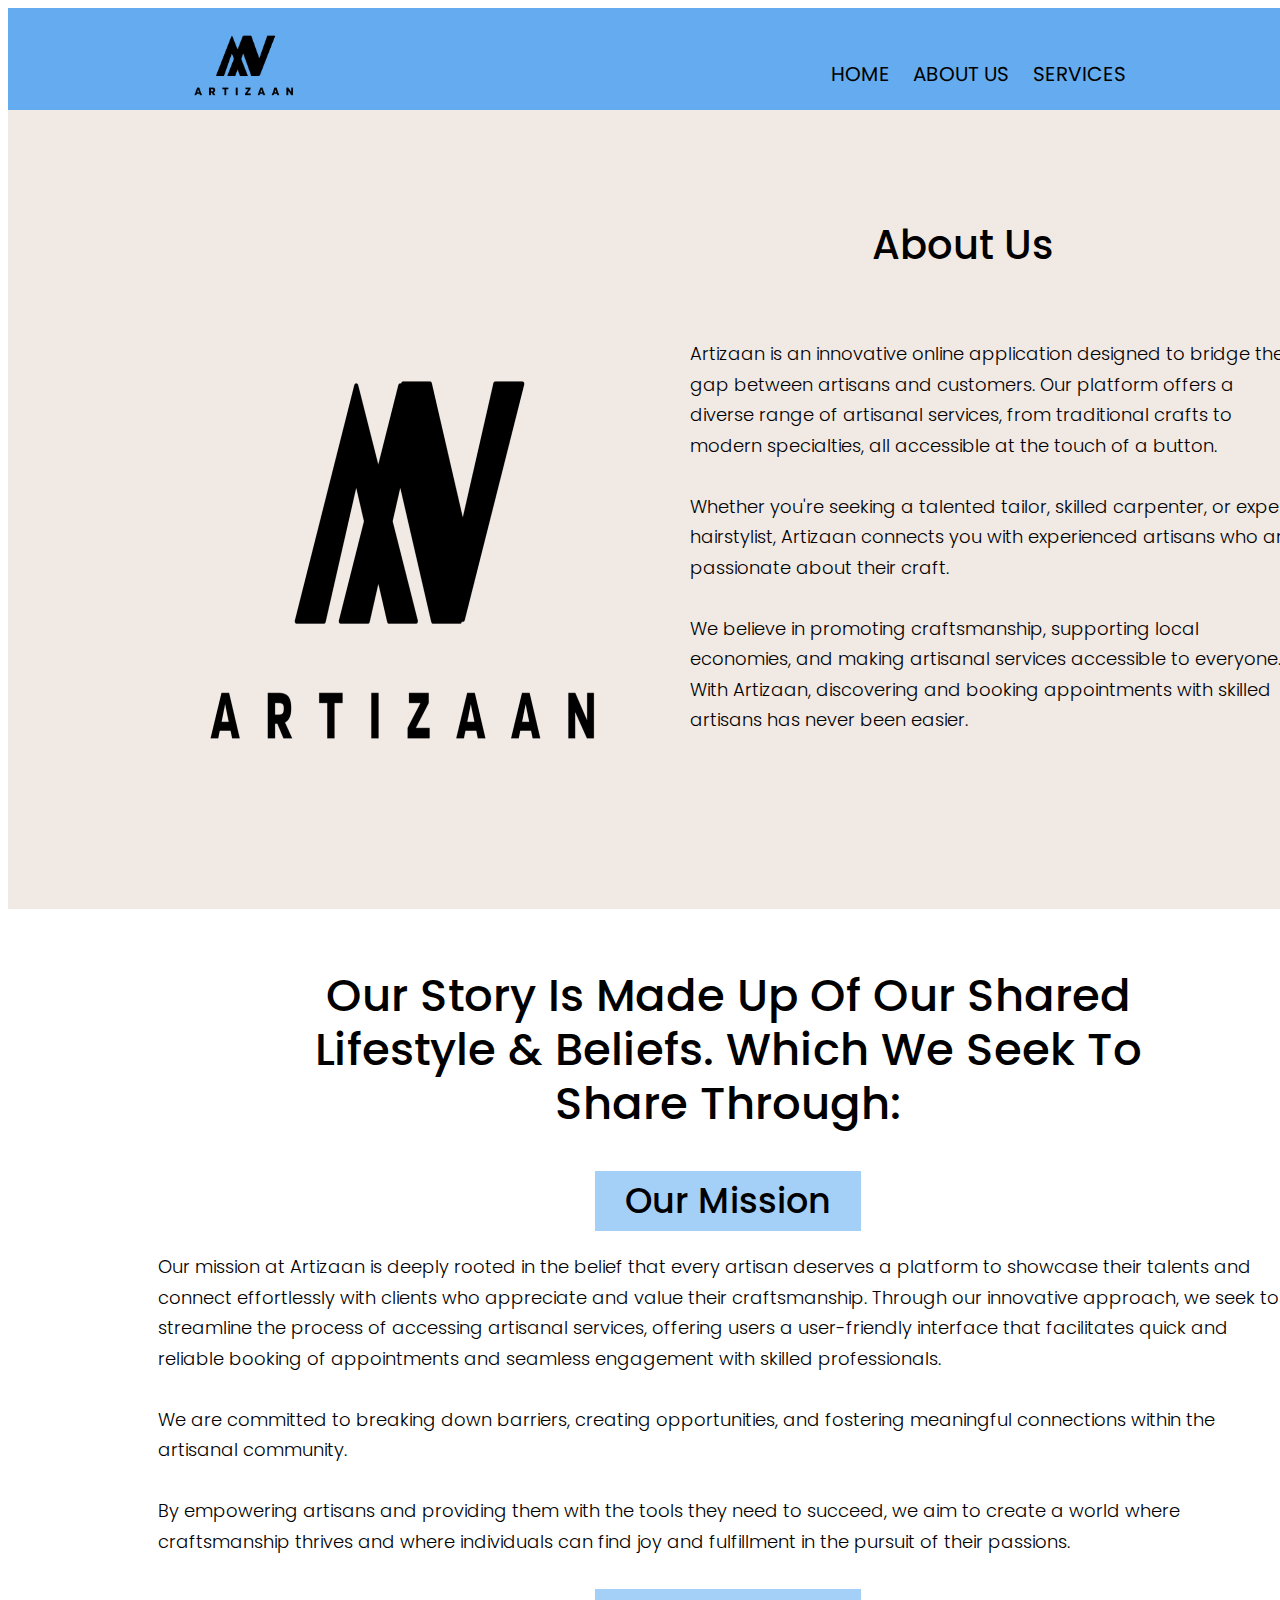
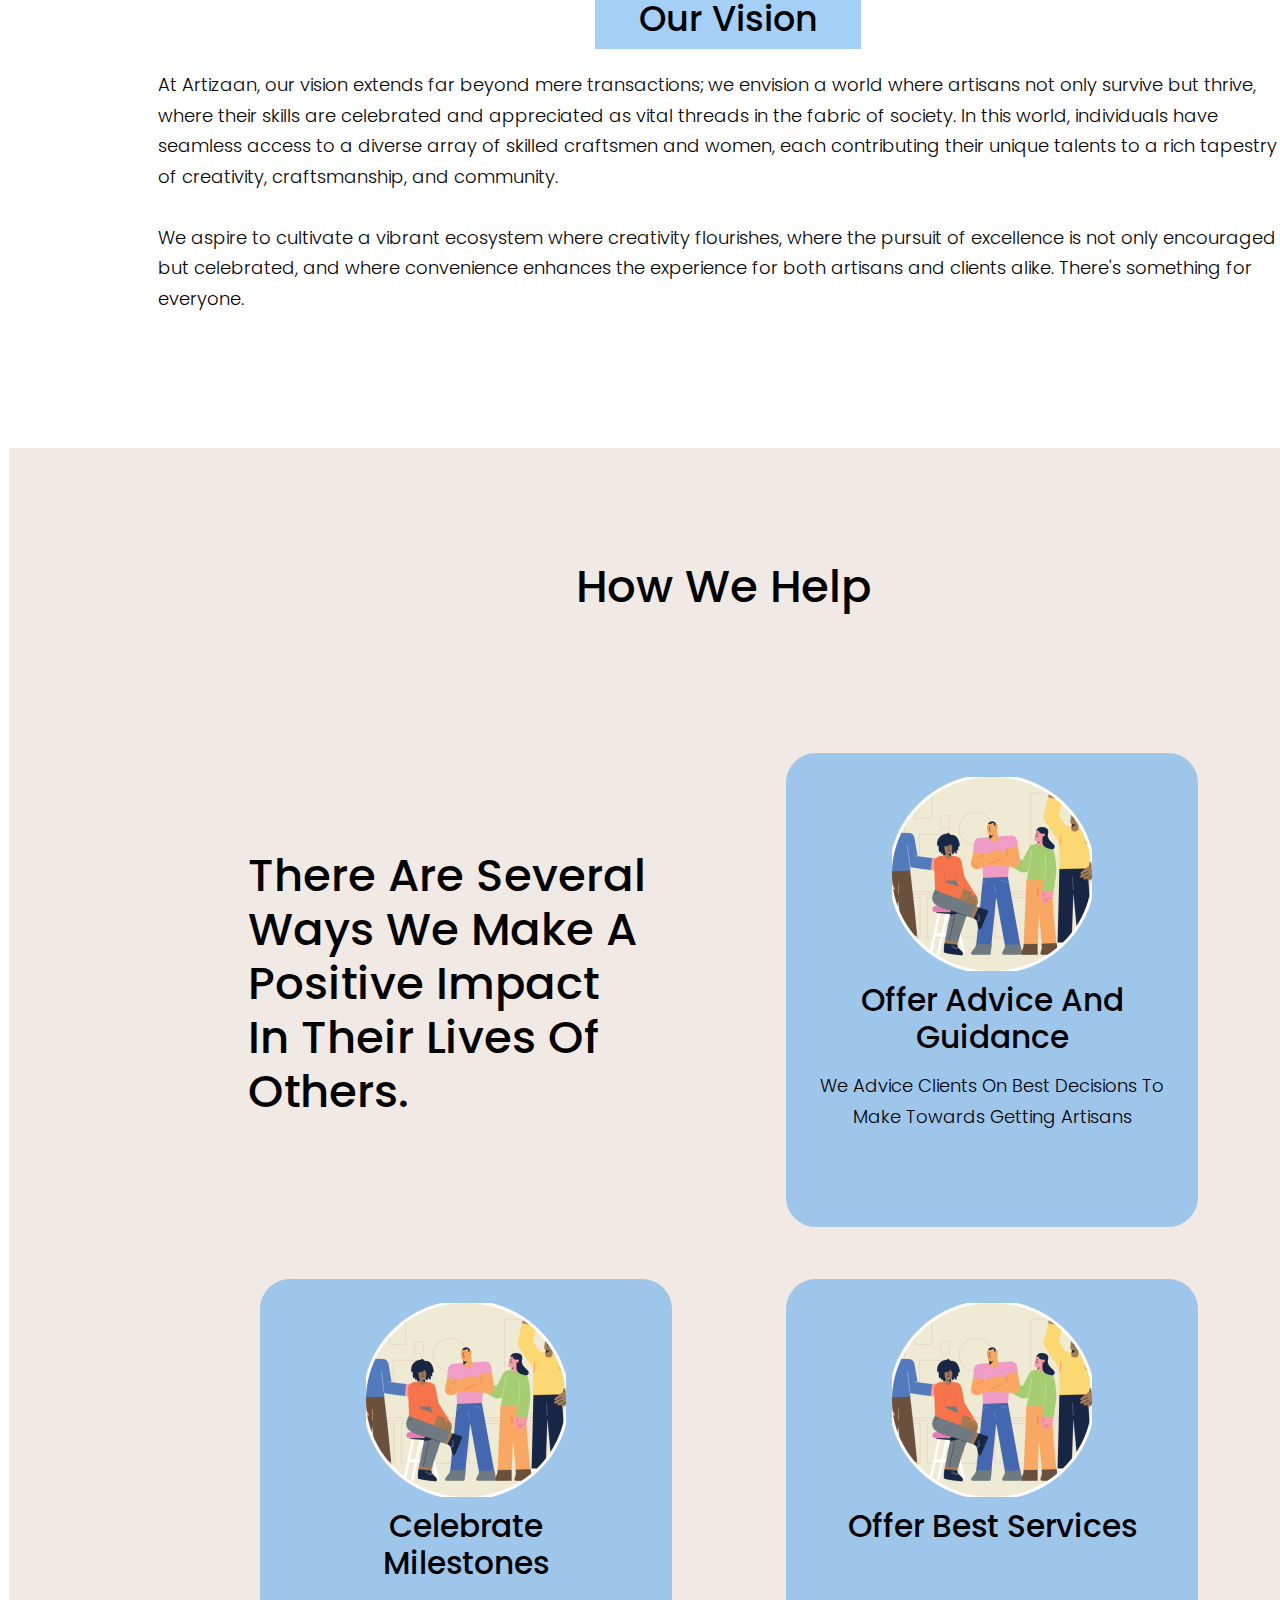
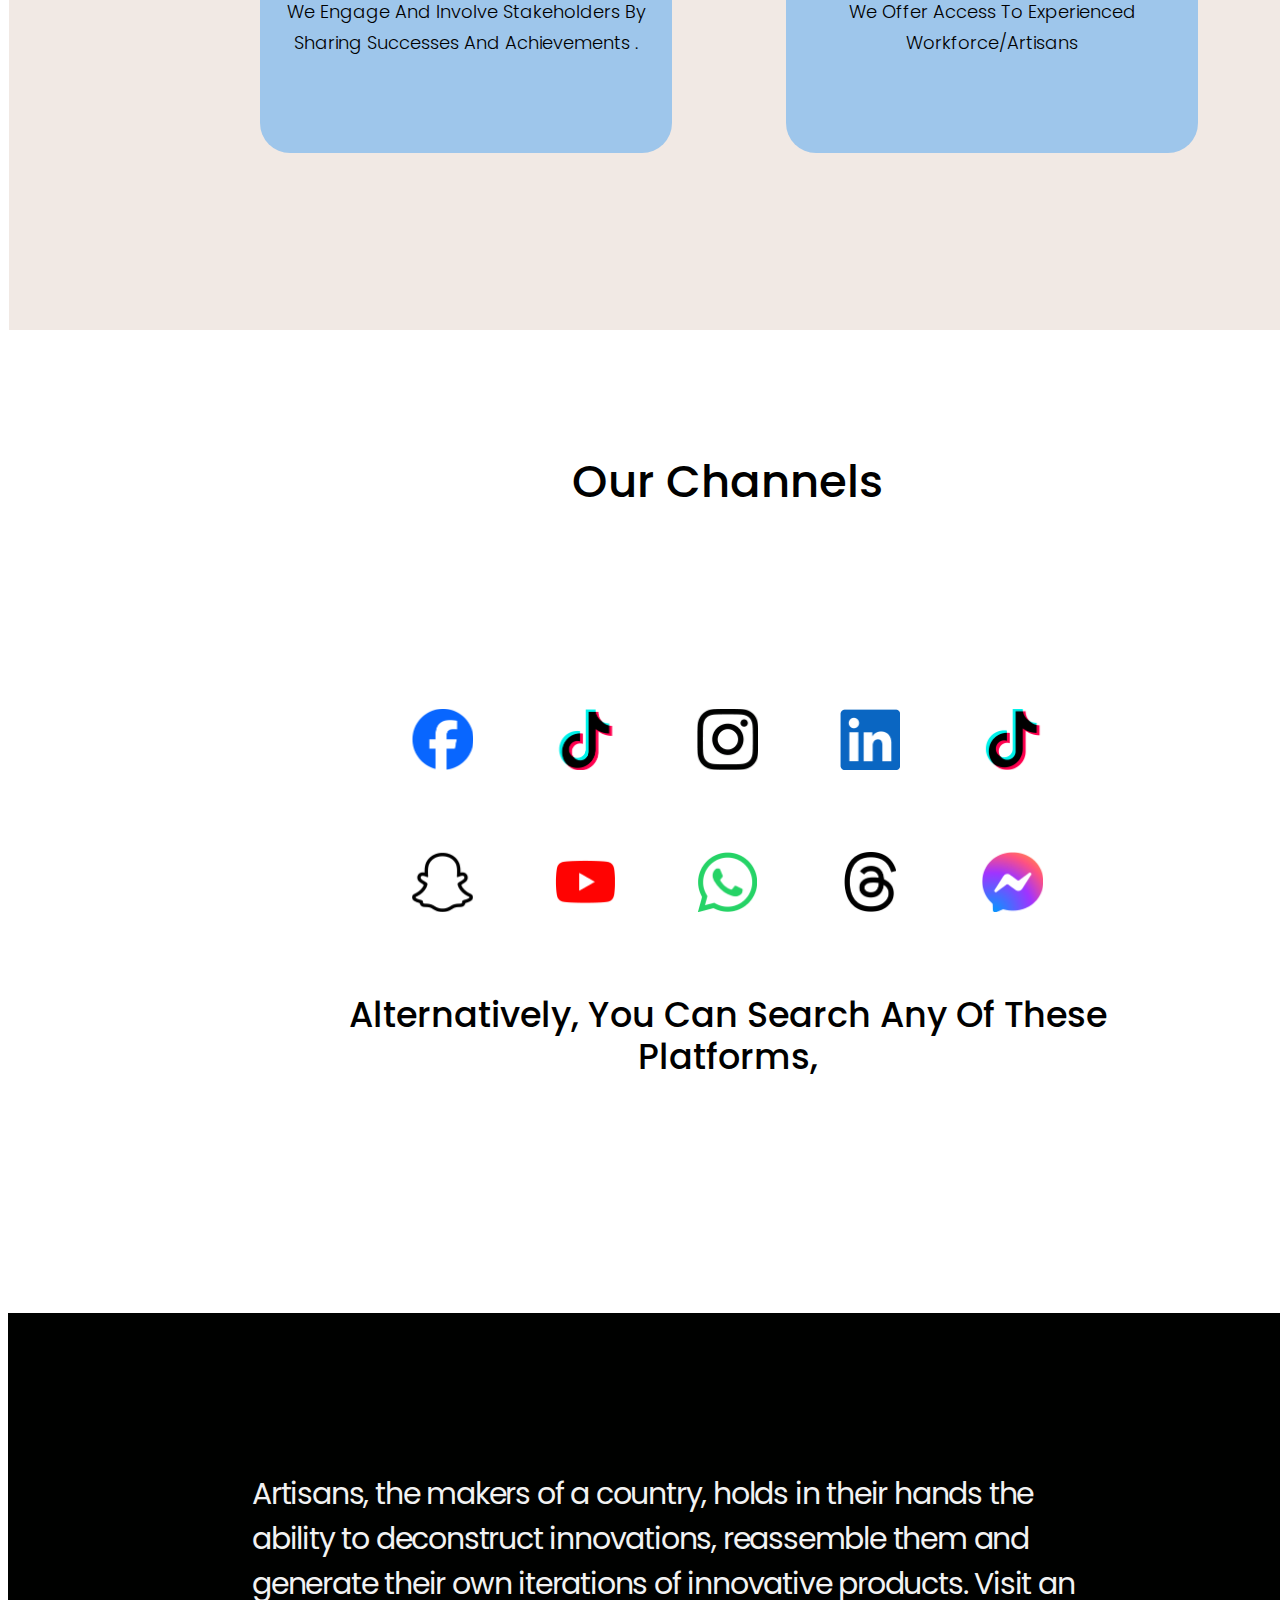
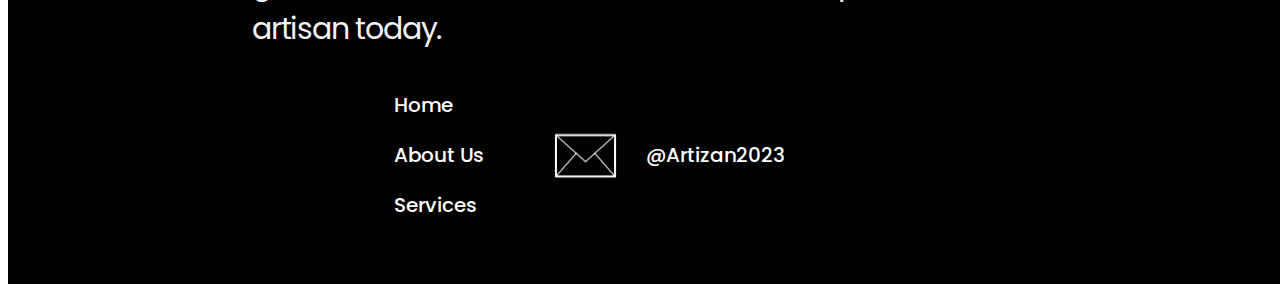
<file: Artizaan_UI/About_Page/index.html>
<!DOCTYPE html>
<html lang="en">
  <head>
    <meta charset="UTF-8" />
    <meta name="viewport" content="width=device-width, initial-scale=1.0" />
    <title>About Us</title>
    <link rel="stylesheet" href="https://fonts.googleapis.com/css2?family=Poppins:wght@300;400;500&display=swap" />
    <link rel="stylesheet" href="index.css" />
  </head>
  <body>
    <div class="main-container" style="position:relative;width:1399px;height:5076px;margin:0 auto;background:#ffffff;overflow:hidden;">
      <div class="nav-bar" style="position:relative;width:1441px;height:102px;margin:0 0 0 0;background:#64acef;z-index:80;">
        <div class="artizaan-logo" style="position:absolute;width:131.273px;height:95px;top:0;left:170.355px;cursor:pointer;background:url(./images/22842ac1a17eb0a43c6507267ad501a5944c9ef9.png)no-repeat center;background-size:cover;z-index:85;border-radius:2px;"></div>
        <span class="home" style="display:flex;align-items:flex-start;justify-content:flex-start;position:absolute;height:24.034px;top:54px;left:822.713px;color:#000000;cursor:pointer;font-family:Poppins, var(--default-font-family);font-size:20px;font-weight:400;line-height:24px;text-align:left;text-transform:uppercase;white-space:nowrap;transform:rotate(-0.04deg);z-index:84;">Home</span>
        <span class="about-us-1" style="display:flex;align-items:flex-start;cursor:pointer;justify-content:flex-start;position:absolute;height:24.058px;top:54px;left:904.884px;color:#000000;font-family:Poppins, var(--default-font-family);font-size:20px;font-weight:400;line-height:24px;text-align:left;text-transform:uppercase;white-space:nowrap;transform:rotate(-0.04deg);z-index:83;">ABOUT US</span>
        <span class="services" style="display:flex;align-items:flex-start;justify-content:flex-start;position:absolute;cursor:pointer;height:24.054px;top:54.004px;left:1025.134px;color:#000000;font-family:Poppins, var(--default-font-family);font-size:20px;font-weight:400;line-height:24px;text-align:left;text-transform:uppercase;white-space:nowrap;transform:rotate(-0.04deg);z-index:81;">SERVICES</span>
      </div>
      <div class="frame" style="display:flex;flex-direction:column;align-items:flex-start;flex-wrap:nowrap;gap:10px;position:relative;width:1440px;margin:-5px 0 0 0;z-index:9;">
        <div class="rectangle" style="flex-shrink:0;position:relative;width:1440px;height:804px;background:rgba(201, 171, 150, 0.26);z-index:10;"></div>
        <div class="about-us-section" style="flex-shrink:0;position:absolute;width:1140px;height:574px;top:110px;left:150px;font-size:0px;z-index:11;">
          <span class="about-us-2" style="display:block;position:relative;height:60px;margin:0 0 0 714px;color:#000000;font-family:Poppins, var(--default-font-family);font-size:40px;font-weight:500;line-height:60px;text-align:left;text-transform:capitalize;white-space:nowrap;z-index:12;">About us</span>
          <div class="about-us-section-3" style="display:flex;align-items:center;flex-wrap:nowrap;gap:64px;position:relative;width:1140px;margin:11px 0 0 0;z-index:13;">
            <div class="rectangle-4" style="flex-shrink:0;position:relative;width:468px;height:503px;background:url(./images/973ec4f1-27de-43e3-90f7-12f580b67843.png)no-repeat center;background-size:cover;z-index:14;border-radius:40px;"></div>
            <span class="artizaan-description" style="display:flex;align-items:flex-start;flex-shrink:0;position:relative;width:608px;height:397px;color:#000000;font-family:Poppins, var(--default-font-family);font-size:18px;font-weight:300;line-height:30.5px;text-align:justified;z-index:15;">Artizaan is an innovative online application designed to bridge the gap between artisans and customers. Our platform offers a diverse range of artisanal services, from traditional crafts to modern specialties, all accessible at the touch of a button.
              <br /><br />Whether you're seeking a talented tailor, skilled carpenter, or expert hairstylist, Artizaan connects you with experienced artisans who are passionate about their craft.<br /><br />We believe in promoting craftsmanship, supporting local economies, and making artisanal services accessible to everyone. With Artizaan, discovering and booking appointments with skilled artisans has never been easier.
            </span>
          </div>
        </div>
      </div>
      <span class="shared-lifestyle-beliefs" style="display:flex;align-items:flex-start;justify-content:center;position:relative;width:944px;height:162px;margin:60px 0 0 248px;color:#000000;font-family:Poppins, var(--default-font-family);font-size:45px;font-weight:500;line-height:54px;text-align:center;text-transform:capitalize;">our story is made up of our shared lifestyle & beliefs. which we seek to share through:</span>
      <div class="frame-5" style="display:flex;flex-direction:column;align-items:center;flex-wrap:nowrap;gap:30px;position:relative;width:1140px;margin:49px 0 0 150px;z-index:1;">
        <button class="our-mission" style="flex-shrink:0;position:absolute;width:266px;height:60px;top:-9px;left:437px;cursor:pointer;background:rgba(100, 173, 240, 0.59);border:none;z-index:2;"></button>
        <span class="text-8" style="display:flex;align-items:flex-start;justify-content:center;flex-shrink:0;flex-basis:auto;position:relative;width:430px;height:42px;color:#000000;font-family:Poppins, var(--default-font-family);font-size:35px;font-weight:500;line-height:42px;text-align:center;text-transform:capitalize;white-space:nowrap;z-index:3;">our mission</span>
        <span class="artisan-platform" style="display:flex;align-items:flex-start;flex-shrink:0;position:relative;width:1140px;height:305px;color:#000000;font-family:Poppins, var(--default-font-family);font-size:18px;font-weight:300;line-height:30.5px;text-align:justified;z-index:4;">
          Our mission at Artizaan is deeply rooted in the belief that every artisan deserves a platform to showcase their talents and connect effortlessly with clients who appreciate and value their craftsmanship. Through our innovative approach, we seek to streamline the process of accessing artisanal services, offering users a user-friendly interface that facilitates quick and reliable booking of appointments and seamless engagement with skilled professionals.
          <br /><br />We are committed to breaking down barriers, creating opportunities, and fostering meaningful connections within the artisanal community.
          <br /><br />By empowering artisans and providing them with the tools they need to succeed, we aim to create a world where craftsmanship thrives and where individuals can find joy and fulfillment in the pursuit of their passions.
        </span>
      </div>
      <div class="frame-6" style="display:flex;flex-direction:column;align-items:center;flex-wrap:nowrap;gap:30px;position:relative;width:1140px;margin:41px 0 0 150px;z-index:5;">
        <button class="rectangle-7" style="flex-shrink:0;position:absolute;width:266px;height:60px;top:-9px;left:437px;cursor:pointer;background:rgba(100, 173, 240, 0.59);border:none;z-index:6;"></button>
        <span class="vision" style="display:flex;align-items:flex-start;justify-content:center;flex-shrink:0;flex-basis:auto;position:relative;width:430px;height:42px;color:#000000;font-family:Poppins, var(--default-font-family);font-size:35px;font-weight:500;line-height:42px;text-align:center;text-transform:capitalize;white-space:nowrap;z-index:7;">our Vision</span>
        <span class="thriving-artisans" style="display:flex;align-items:flex-start;flex-shrink:0;position:relative;width:1140px;height:244px;color:#000000;font-family:Poppins, var(--default-font-family);font-size:18px;font-weight:300;line-height:30.5px;text-align:justified;z-index:8;">
          At Artizaan, our vision extends far beyond mere transactions; we envision a world where artisans not only survive but thrive, where
          their skills are celebrated and appreciated as vital threads in the fabric of society. In this world, individuals have seamless access
          to a diverse array of skilled craftsmen and women, each contributing their unique talents to a rich tapestry of creativity, craftsmanship, and community.
          <br /><br />We aspire to cultivate a vibrant ecosystem where creativity flourishes, where the pursuit of excellence is not only encouraged but celebrated, and where convenience enhances the experience for both artisans and clients alike. There's something for everyone.
        </span>
      </div>
      <div class="rectangle-14" style="position:absolute;width:1440px;height:1482px;top:2040px;left:1px;font-size:0px;background:rgba(201, 171, 150, 0.26);z-index:23;">
        <span class="how-we-help" style="display:block;position:relative;height:54px;margin:112px 0 0 567px;color:#000000;font-family:Poppins, var(--default-font-family);font-size:45px;font-weight:500;line-height:54px;text-align:left;text-transform:capitalize;white-space:nowrap;z-index:36;">how we help</span>
        <div class="how-we-help-card" style="display:flex;align-items:flex-start;flex-wrap:nowrap;gap:10px;position:relative;width:412px;margin:139px 0 0 777px;z-index:28;">
          <div class="rectangle-15" style="flex-shrink:0;position:relative;width:412px;height:474px;background:rgba(100, 173, 240, 0.59);z-index:29;border-radius:30px;"></div>
          <div class="frame-16" style="display:flex;flex-direction:column;align-items:center;flex-wrap:nowrap;flex-shrink:0;gap:11px;position:absolute;width:360px;height:425.822px;top:24px;left:26px;z-index:30;">
            <div class="ellipse" style="flex-shrink:0;position:relative;width:200px;height:194px;background:url(./images/2f844318-9511-4174-8ad6-8998b8a30878.png)no-repeat center;background-size:cover;z-index:31;box-sizing:content-box;"></div>
            <span class="offer-advice-guidance" style="display:flex;align-items:flex-start;justify-content:center;flex-shrink:0;position:relative;width:319px;height:78.363px;color:#000000;font-family:Poppins, var(--default-font-family);font-size:31.207px;font-weight:500;line-height:37.448px;text-align:center;text-transform:capitalize;z-index:32;">Offer Advice and Guidance</span>
            <span class="best-decisions" style="display:flex;align-items: flex-start;justify-content: center;flex-shrink:0;position:relative;width:360px;height:78px;color:#000000;font-family:Poppins,var(--default-font-family);font-size:18px;font-weight:300;line-height:30.5px;text-align:center;text-transform:capitalize;z-index:33;">We advice clients on best decisions to make towards getting artisans</span>
          </div>
        </div>
        <div class="flex-row-eedc" style="display:flex;align-items:center;justify-content:space-between;position:relative;width:938px;height:474px;margin:52px 0 0 251px;z-index:89;">
          <div class="how-we-help-card-18" style="display:flex;align-items:flex-start;flex-wrap:nowrap;flex-shrink:0;gap:10px;position:relative;width:412px;z-index:89;">
            <div class="rectangle-19" style="flex-shrink:0;position:relative;width:412px;height:474px;background:rgba(100, 173, 240, 0.59);z-index:90;border-radius:30px;"></div>
            <div class="frame-1a" style="display:flex;flex-direction:column;align-items:center;flex-wrap:nowrap;flex-shrink:0;gap:11px;position:absolute;width:360px;height:425.822px;top:24px;left:26px;z-index:91;">
              <div class="ellipse-1b" style="flex-shrink:0;position:relative;width:200px;height:194px;background: url(./images/088b704d-1456-453e-8f3b-b28c9f29d3a2.png)no-repeat center;background-size:cover;z-index:92;box-sizing:content-box;"></div>
              <span class="celebrate-milestones" style="display:flex;align-items:flex-start;justify-content:center;flex-shrink:0;position:relative;width:319px;height:78.363px;color:#000000;font-family:Poppins, var(--default-font-family);font-size:31.207px;font-weight:500;line-height:37.448px;text-align:center;text-transform:capitalize;z-index:93;">Celebrate Milestones</span>
              <span class="engage-stakeholders" style="display:flex;align-items:flex-start;justify-content:center;flex-shrink:0;position:relative;width:360px;height:78px;color:#000000;font-family:Poppins, var(--default-font-family);font-size:18px;font-weight:300;line-height:30.5px;text-align: center;text-transform:capitalize;z-index:94;">We engage and involve stakeholders By sharing successes and achievements .</span>
            </div>
          </div>
          <div class="help-card" style="display:flex;align-items:flex-start;flex-wrap:nowrap;flex-shrink:0;gap:10px;position:relative;width:412px;z-index:71;">
            <div class="rectangle-1e" style="flex-shrink:0;position:relative;width:412px;height:474px;background:rgba(100, 173, 240, 0.59);z-index:72;border-radius:30px;"></div>
            <div class="frame-1f" style="display:flex;flex-direction:column;cursor:pointer;align-items:center;flex-wrap:nowrap;flex-shrink:0;gap:11px;position:absolute;width:360px;height:425.822px;top:24px;left:26px;z-index:73;">
              <div class="ellipse-20" style="flex-shrink:0;position:relative;width:200px;height:194px;background:url(./images/05f72ac0-199a-4730-b3c4-9a3d3a6f85b2.png)no-repeat center;background-size:cover;z-index:74;box-sizing:content-box;"></div>
              <span class="best-services" style="display:flex;align-items:flex-start;justify-content:center;flex-shrink:0;position:relative;width:319px;height:78.363px;color:#000000;font-family:Poppins, var(--default-font-family);font-size:31.207px;font-weight:500;line-height:37.448px;text-align:center;text-transform:capitalize;z-index:75;">offer best services</span>
              <span class="experienced-workforce" style="display:flex;align-items:flex-start;justify-content:center;flex-shrink:0;position:relative;width:360px;height:78px;color:#000000;font-family:Poppins, var(--default-font-family);font-size:18px;font-weight:300;line-height:30.5px;text-align:center;text-transform:capitalize;z-index:76;">we offer access to experienced workforce/artisans</span>
            </div>
          </div>
        </div>
      </div>
      <div class="frame-23" style="display:flex;align-items:flex-start;flex-wrap:wrap;gap:106px;position:absolute;width:1102px;height:1318px;top:2323px;left:227px;z-index:25;">
        <div class="frame-24" style="display:flex;align-items:center;justify-content:center;flex-wrap:nowrap;gap:10px;position:relative;width:407px;height:485px;padding:10px 10px 10px 10px;z-index:26;">
          <span class="positive-impact" style="display:flex;align-items:flex-start;justify-content:flex-start;flex-shrink:0;position:relative;width:401px;height:270px;color:#000000;font-family:Poppins, var(--default-font-family);font-size:45px;font-weight:500;line-height:54px;text-align:left;text-transform:capitalize;z-index:27;">there are several ways we make a positive impact in their lives of others.</span>
        </div>
      </div>
      <div class="channels-section" style="display:flex;flex-direction:column;align-items:center;flex-wrap:nowrap;gap:82px;position:relative;width:945px;margin:1741px 0 0 247px;z-index:37;">
        <span class="channels" style="flex-shrink:0;flex-basis:auto;position:relative;height:54px;color:#000000;font-family:Poppins, var(--default-font-family);font-size:45px;font-weight:500;line-height:54px;text-align:left;text-transform:capitalize;white-space:nowrap;z-index:38;">Our channels</span>
        <br></br>
        <div class="frame-8" style="display:flex;align-items:flex-start;flex-wrap:wrap;flex-shrink:0;gap:82.056px;position:relative;width:631.2px;z-index:39;">
          <div class="social-icons" style="position:relative;width:60.595px;height:60.595px;background:url(./images/29470d04-fb31-4208-a182-4ce8066cc9bd.png)no-repeat center;background-size:cover;z-index:40;overflow:hidden;cursor:pointer;"></div>
          <div class="social-icons-9" style="position:relative;width:60.595px;height:60.595px;background:url(./images/b080ecd1-15d9-410a-a5b1-18ecee71f9b3.png)no-repeat center;background-size:cover;z-index:46;cursor:pointer;"></div>
          <div class="social-icons-a" style="position:relative;width:60.595px;height:60.595px;background:url(./images/5b5106f4-0e37-40c3-b928-f437ef833dea.png)no-repeat center;background-size:cover;z-index:41;overflow:hidden;cursor:pointer;"></div>
          <div class="social-icons-b" style="position:relative;width: 60.595px;height:60.595px;z-index:47;overflow:hidden;">
            <div class="vector" style="position:absolute;width:100%;height:100%;top:0;left:0;background:url(./images/beec8e6b-2d27-44d5-bbf9-bc155a16db48.png)no-repeat center;background-size:100% 100%;z-index:48;cursor:pointer;"></div></div>
          <div class="social-icons-c" style="position:relative;width:60.595px;height:60.595px;background:url(./images/1199d75d-3d21-4e70-8634-a05d8cdd64f8.png)no-repeat center;background-size:cover;z-index:42;cursor:pointer;"></div>
          <div class="social-icons-d" style="position:relative;width:60.595px;height:60.595px;background:url(./images/3a34cf02-16e2-4810-b2cc-4069323be91c.png)no-repeat center;background-size:cover;z-index:49;cursor:pointer;"></div>
          <div class="social-icons-e" style="position:relative;width:60.595px;height:60.595px;background:url(./images/a3732cfb-9271-4c96-8c09-42103f4ec114.png)no-repeat center;background-size:cover;z-index:43;overflow:hidden;cursor:pointer;"></div>
          <div class="social-icons-f" style="position:relative;width:60.595px;height:60.595px;z-index:50;">
            <div class="vector-10" style="position:relative;width:60.307px;height:60.595px;margin:0 0 0 0;background:url(./images/d7140854-b6de-4143-a9a1-0bc9a6ae0c14.png)no-repeat center;background-size:100% 100%;z-index:51;cursor:pointer;"></div></div>
          <div class="social-icons-11" style="position:relative;width:60.595px;height:60.595px;z-index:44;overflow:hidden;">
            <div class="vector-12" style="position:relative;width:52.132px;height:60.595px;margin:0 0 0 4.103px;background:url(./images/dbd0fcc0-747f-467d-9c7c-be115acbdd37.png)no-repeat center;background-size:100% 100%;z-index:45;cursor:pointer;"></div></div>
          <div class="social-icons-13" style="position:relative;width:60.595px;height:60.597px;cursor:pointer;background:url(./images/47cdd102-2997-415b-93bb-52eb5d72d30d.png)no-repeat center;background-size:cover;z-index:52;"></div>
        </div>
        <span class="search-platforms" style="display:flex;align-items:flex-start;justify-content:center;flex-shrink:0;position:relative;width:945px;height:84px;color:#000000;font-family:Poppins, var(--default-font-family);font-size:35px;font-weight:500;line-height:42px;text-align:center;text-overflow:initial;text-transform:capitalize;z-index:53;overflow:hidden;">Alternatively, you can search any of these platforms,<br />using the keyword “ artizaan”</span>
      </div>
      <div class="frame-27" style="display:flex;flex-direction:column;align-items:flex-start;flex-wrap:nowrap;gap:10px;position:absolute;width:1460px;height:595px;top:4495px;left:-10px;padding:10px 10px 10px 10px;z-index:54;">
        <div class="frame-28" style="flex-shrink:0;position:relative;width:1440px;height:575px;z-index:55;">
          <div class="footer-section" style="display:flex;flex-direction:column;align-items:flex-start;flex-wrap:nowrap;gap:10px;position:absolute;width:1440px;height:575px;top:0;left:0;z-index:56;">
            <div class="rectangle-29" style="flex-shrink:0;position:relative;width:1440px;height:575px;background:#000100;z-index:57;"></div>
            <span class="love-language" style="display:flex;align-items:flex-start;justify-content:flex-start;flex-shrink:0;position:absolute;width:839px;height:180px;top:158px;left:244px;color:#f2f2f2;font-family:Poppins, var(--default-font-family);font-size:30px;font-weight:400;line-height:45px;text-align:left;letter-spacing:-1.2px;z-index:58;">Artisans, the makers of a country, holds in their hands the ability to deconstruct innovations, reassemble them and generate their own iterations of innovative products. Visit an artisan today.</span>
            <div class="footer-icons" style="display:flex;align-items:center;justify-content:center;flex-wrap:nowrap;flex-shrink:0;gap:65px;position:absolute;width:1178px;height:140px;top:372px;left:28px;z-index:59;">
              <div class="frame-2a" style="display:flex;flex-direction:column;align-items:flex-start;flex-wrap:nowrap;flex-shrink:0;gap:10px;position:relative;width:91px;z-index:60;">
                <span class="home-2b" style="flex-shrink:0;flex-basis:auto;position:relative;height:40px;color:#ffffff;cursor:pointer;font-family:Poppins, var(--default-font-family);font-size:20px;font-weight:500;line-height:40px;text-align:left;text-transform:capitalize;white-space:nowrap;z-index:61;">Home</span>
                <span class="about-us-2c" style="flex-shrink:0;flex-basis:auto;position:relative;cursor:pointer;height:40px;color:#ffffff;font-family:Poppins, var(--default-font-family);font-size:20px;font-weight:500;line-height:40px;text-align:left;text-transform:capitalize;white-space:nowrap;z-index:62;">About us</span>
                <span class="services-2d" style="flex-shrink:0;flex-basis:auto;position:relative;cursor:pointer;height:40px;color:#ffffff;font-family:Poppins, var(--default-font-family);font-size:20px;font-weight:500;line-height:40px;text-align:left;text-transform:capitalize;white-space:nowrap;z-index:63;">Services</span>
              </div>
              <div class="frame-30" style="display:flex;align-items:flex-start;flex-wrap:nowrap;flex-shrink:0;gap:25px;position:relative;width:306px;z-index:68;">
                <div class="envelope" style="flex-shrink:0;position:relative;cursor:pointer;width:71px;height:71px;background:url(./images/61af92f2-1d57-4dc2-9d0e-c0e7db62dcf6.png)no-repeat center;background-size:cover;z-index:69;"></div>
                <span class="artisan" style="display:flex;align-items:center;justify-content:flex-start;flex-shrink:0;position:relative;width:210px;height:71px;color:#ffffff;font-family:Poppins, var(--default-font-family);font-size:20px;font-weight:500;line-height:71px;text-align:left;text-transform:capitalize;z-index:70;">@Artizan2023</span>
              </div>
            </div>
          </div>
        </div>
      </div>
    </div>
  </body>
</html>
</file>
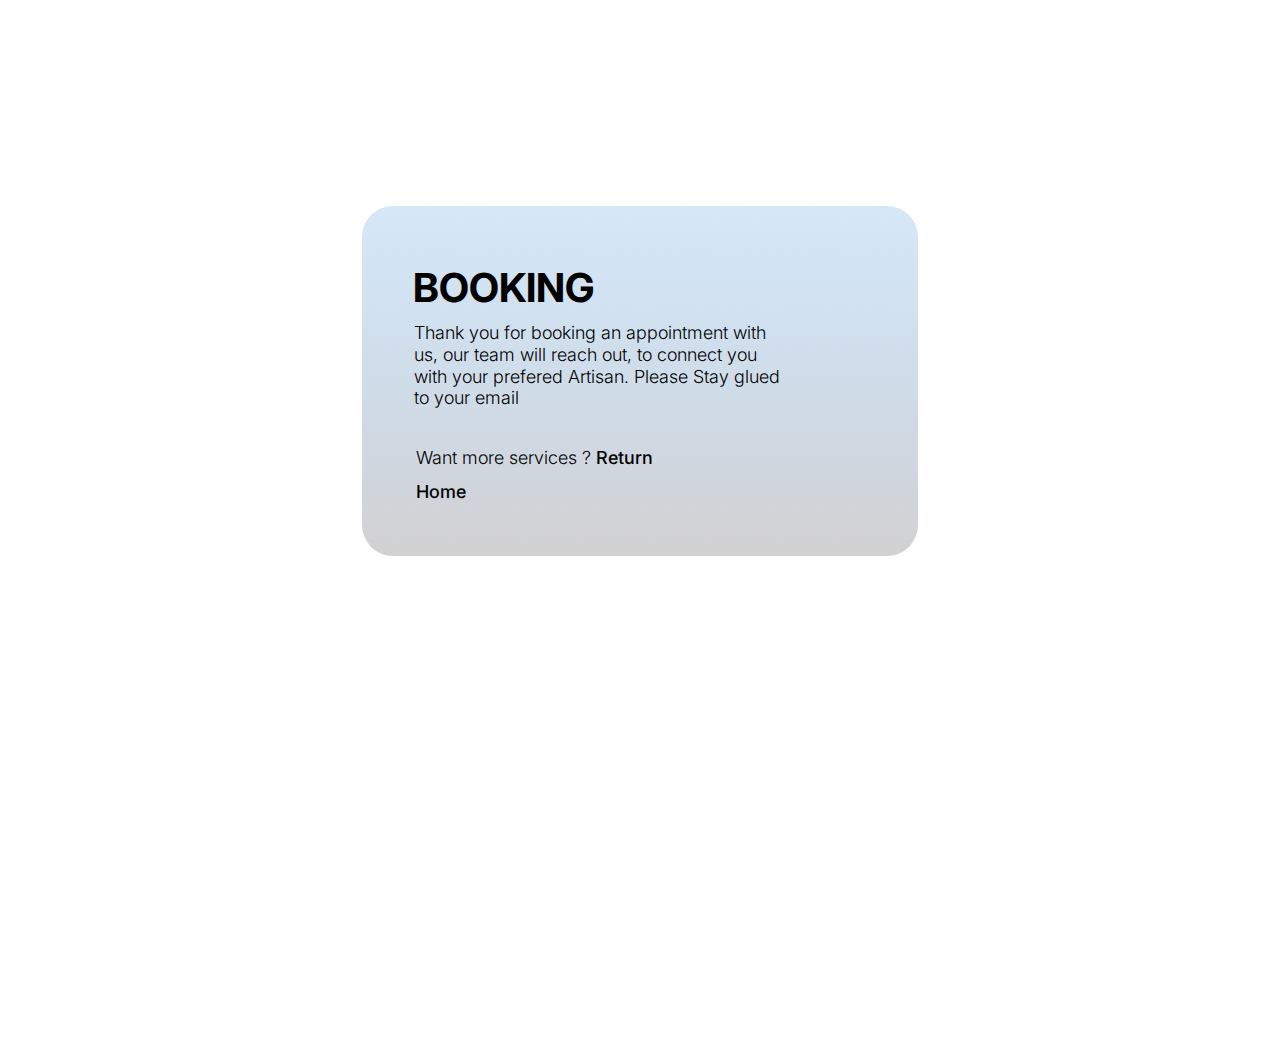
<file: Artizaan_UI/Book_Message/index.html>
<!DOCTYPE html>
<html lang="en">
  <head>
    <meta charset="UTF-8" />
    <meta name="viewport" content="width=device-width, initial-scale=1.0" />
    <title>Sign In</title>
    <link rel="stylesheet" href="https://fonts.googleapis.com/css2?family=Inter:wght@300;500;700&display=swap" />
<link rel="stylesheet" href="https://fonts.googleapis.com/css2?family=Poppins:wght@500&display=swap" />
    <link rel="stylesheet" href="index.css" />
  </head>
  <body>
    <div class="main-container" style="overflow: hidden;position:relative;width:824px;height:1031px;margin:0 auto;background:#ffffff;border:1px solid rgba(255, 255, 255, 0.1);">
      <div class="rectangle" style="position:absolute;width:720px;height:868px;top:82px;left:50px;background:#ffffff;"></div>
      <div class="ellipse" style="position:absolute;width:717.798px;height:864.808px;top:86.598px;left:53.84px;background:url(./images/f8724a5b-7d24-4499-bac8-08b1e4709ec7.png)no-repeatcenter;background-size:cover;z-index:2;">
        <div class="rectangle-1" style="position:relative;width:556px;height:350px;margin:110.402px 0 0 79.16px;font-size:0px;background:url(./images/bc030f6f-2b7e-4038-93d7-f721af24ba21.png)no-repeat center;background-size:cover;z-index:1;overflow:visible auto;border-radius:31px;">
          <span class="booking" style="display:block;position:relative;height:48px;margin:58px 0 0 51px;color:#000000;font-family:Inter, var(--default-font-family);font-size:40px;font-weight:700;line-height:48px;text-align:left;white-space:nowrap;z-index:3;">BOOKING</span>
          <span class="welcome-message" style="display:flex;align-items:flex-start;justify-content:flex-start;position:relative;width:379px;height:44px;margin:10px 0 0 52px;color:#000000;font-family:Inter, var(--default-font-family);font-size:18px;font-weight:300;line-height:21.784px;text-align:left;z-index:4;">Thank you for booking an appointment with us, our team will reach out, to connect you with your prefered Artisan. Please Stay glued to your email</span>
          <div class="Click to home" style="position:relative;width:379px;height:22px;margin:81px 0 0 54px;font-family:Inter, var(--default-font-family);font-size:18px;font-weight:300;line-height:21.784px;text-align:left;text-overflow:initial;white-space:nowrap;z-index:10;">
            <span class="Click to home1" style="position:relative;color:#000000;font-family:Inter, var(--default-font-family);font-size:18px;font-weight:300;line-height:21.784px;text-align:left;">Want more services ? </span>
            <span class="Return" style="position:relative;color:#000000;font-family:Inter, var(--default-font-family);font-size:18px;font-weight:500;line-height:21.784px;text-align:left;cursor:pointer;">Return</span>
          </div>
          <span class="Home" style="display:block;position:relative;height:22px;margin:12px 0 0 54px;color:#000000;font-family: Inter, var(--default-font-family);font-size:18px;font-weight:500;line-height:21.784px;text-align:left;white-space:nowrap;cursor:pointer;z-index:11;">Home</span>
        </div>
      </div>
    </div>
  </body>
</html>
</file>
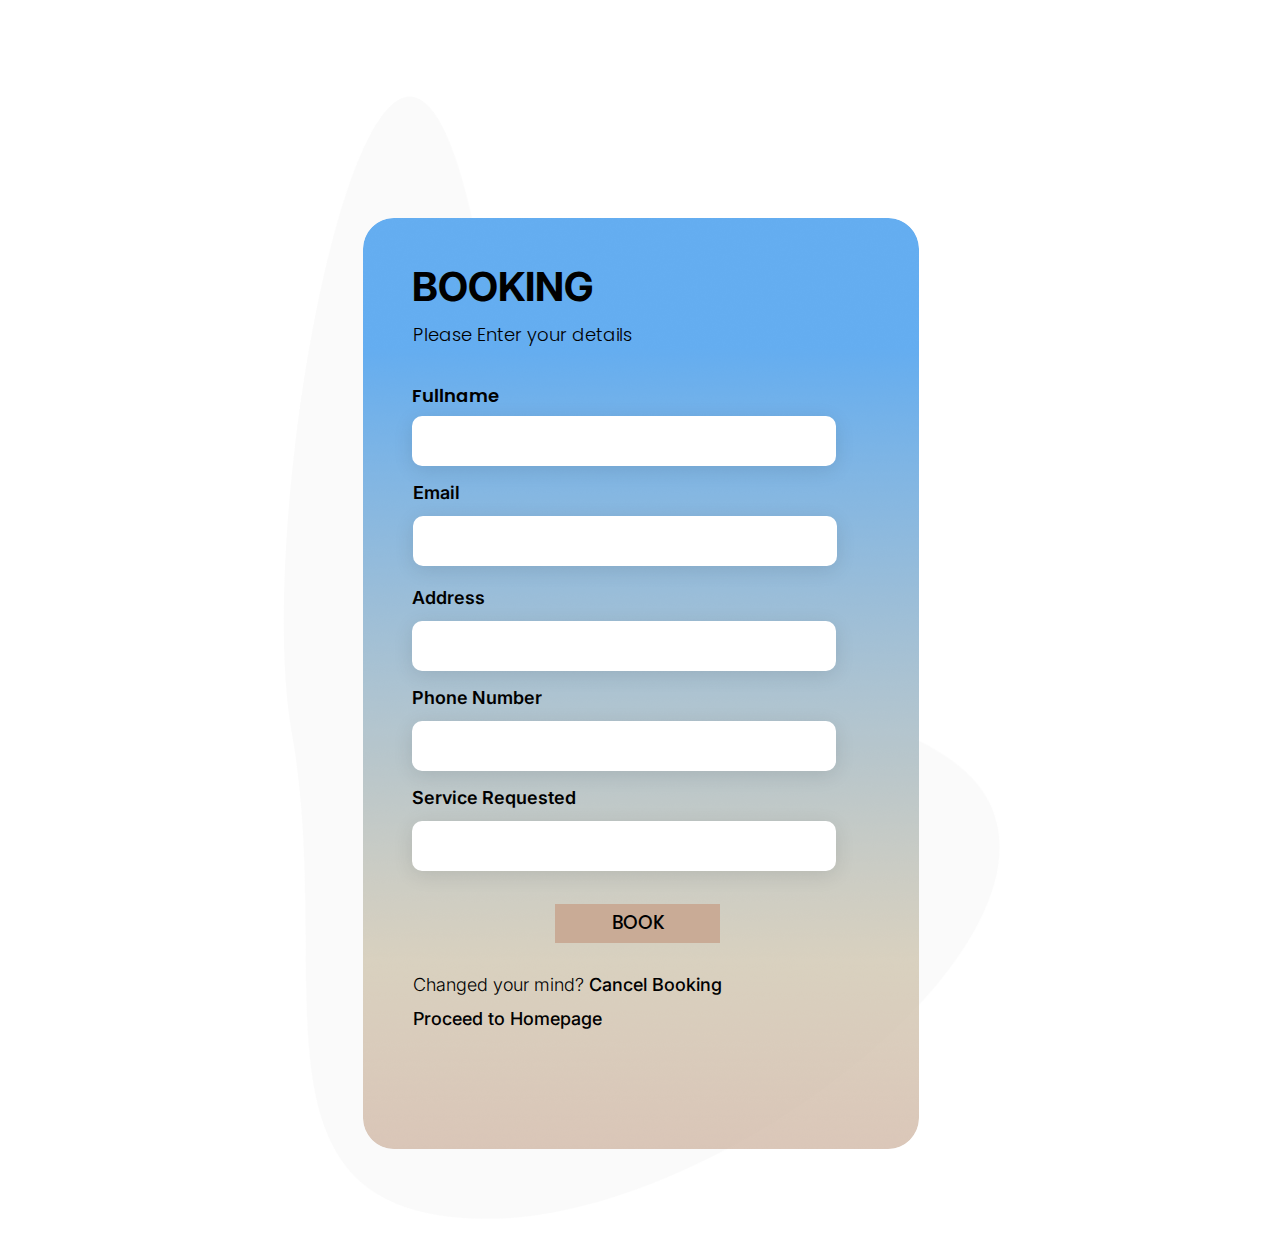
<file: Artizaan_UI/Booking/index.html>
<!DOCTYPE html>
<html lang="en">
  <head>
    <meta charset="UTF-8" />
    <meta name="viewport" content="width=device-width, initial-scale=1.0" />
    <title>Book Pop-Up</title>
    <link rel="stylesheet" href="https://fonts.googleapis.com/css2?family=Inter:wght@300;500;600;700&display=swap" />
<link rel="stylesheet" href="https://fonts.googleapis.com/css2?family=Poppins:wght@300;500;600&display=swap" />
    <link rel="stylesheet" href="index.css" />
    <script src="script.js"></script>
  </head>
  <body>
    <div class="main-container" style="position:relative;width:824px;height:1244px;margin:0 auto;background:#ffffff;border:1px solidrgba(255, 255, 255, 0.1);overflow:hidden;">
      <div class="rectangle" style="position:absolute;width:720px;height:868px;top:82px;left:50px;background:#ffffff;"></div>
      <div class="ellipse" style="position:absolute;width:718.261px;height:1124.483px;top: 86.598px;left: 53.84px;background:url(./images/7f637590-ce06-4328-9838-c112a55729a3.png)no-repeat center;background-size:cover;z-index:1;">
        <div class="rectangle-1" style="position:relative;width:556px;height:931px;margin:123.402px 0 0 81.16px;font-size:0px;background:url(./images/26d6029f-8e27-4438-81be-765250e2c1cf.png)no-repeat center;background-size:cover;z-index:2;overflow:visible auto;border-radius:31px;">
          <span class="artisan-signup" style="display:block;position:relative;height:48px;margin:45px 0 0 49px;color:#000000;font-family:Inter,var(--default-font-family);font-size:40px;font-weight:700;line-height: 48px;text-align:left;white-space:nowrap;z-index:7;">BOOKING</span>
          <span class="enter-details" style="display:block;position:relative;height:27px;margin:10px 0 0 50px;color:#000000;font-family:Poppins,var(--default-font-family);font-size:18px;font-weight:300;line-height:27px;text-align:left;white-space:nowrap;z-index:6;">Please Enter your details</span>
          <div class="frame" style="display:flex;flex-direction:column;align-items:flex-start;flex-wrap:nowrap;gap:7px;position:relative;width:424px;margin:34px 0 0 49px;z-index:8;">
            <span class="full-name" style="display:flex;align-items:flex-start;justify-content:flex-start;flex-shrink:0;flex-basis:auto;position:relative;width:379px;height:27px;color:#000000;font-family:Poppins,var(--default-font-family);font-size:18px;font-weight:600;line-height:27px;text-align:left;white-space:nowrap;z-index:9;">Fullname</span>
            <div class="rectangle-2" style="flex-shrink:0;position:relative;width:424px;height:50px;background:#ffffff;z-index:10;border-radius:10px;box-shadow:0 4px 20px 0 rgba(0, 0, 0, 0.1);"></div>
            <input class="input" style="display:flex;align-items:flex-start;justify-content:flex-start;flex-shrink:0;flex-basis:auto;position:absolute;width:350px;height:27px;top:46px;left:26px;color:#0c0b0b;font-family:Poppins,var(--default-font-family);font-size:18px;font-weight:300;line-height:27px;text-align:left;white-space:nowrap;z-index:11;border:none;"></input>
          </div>
          <div class="frame-3" style="display:flex;flex-direction:column;align-items:flex-start;flex-wrap:nowrap;gap:12px;position:relative;width:424px;margin:16px 0 0 50px;z-index:12;">
            <span class="email" style="display:flex;align-items:flex-start;justify-content:flex-start;flex-shrink:0;flex-basis:auto;position:relative;width:379px;height:22px;color:#000000;font-family:Inter, var(--default-font-family);font-size:18px;font-weight:600;line-height:21.784px;text-align:left;white-space:nowrap;z-index:13;">Email</span>
            <div class="rectangle-4" style="flex-shrink:0;position:relative;width:424px;height:50px;background:#ffffff;z-index:14;border-radius:10px;box-shadow:0 4px 20px 0 rgba(0, 0, 0, 0.1);"></div>
            <input class="xyluz" style="display:flex;align-items:flex-start;justify-content:flex-start;flex-shrink:0;flex-basis:auto;position:absolute;width:350px;height:27px;top:46px;left:26px;color:#0c0b0b;font-family: Poppins, var(--default-font-family);font-size:18px;font-weight:300;line-height:27px;text-align:left;white-space:nowrap;z-index:15;border:none;"></input>
          </div>
          <div class="fram" style="display:flex;flex-direction:column;align-items:flex-start;flex-wrap:nowrap;gap:12px;position:relative;width:424px;margin:21px 0 0 49px;z-index:16;">
            <span class="address" style="display:flex;align-items:flex-start;justify-content:flex-start;flex-shrink:0;flex-basis:auto;position:relative;width:379px;height:22px;color:#000000;font-family:Inter, var(--default-font-family);font-size:18px;font-weight:600;line-height:21.784px;text-align:left;white-space:nowrap;z-index:17;">Address</span>
            <div class="rectangle-5" style="flex-shrink:0;position:relative;width:424px;height:50px;background:#ffffff;z-index:18;border-radius:10px;box-shadow:0 4px 20px 0 rgba(0, 0, 0, 0.1);"></div>
            <input class="xyluz-6" style="display:flex;align-items:flex-start;justify-content:flex-start;flex-shrink:0;flex-basis:auto;position:absolute;width:350px;height:27px;top:46px;border:none;left:26px;color:#0c0b0b;font-family:Poppins, var(--default-font-family);font-size:18px;font-weight:300;line-height:27px;text-align:left;white-space:nowrap;z-index:19;"></input>
          </div>
          <div class="frame-7" style="display:flex;flex-direction:column;align-items:flex-start;flex-wrap:nowrap;gap:12px;position:relative;width:424px;margin:16px 0 0 49px;z-index:20;">
            <span class="phone-number" style="display:flex;align-items:flex-start;justify-content:flex-start;flex-shrink:0;flex-basis:auto;position:relative;width:379px;height:22px;color:#000000;font-family:Inter,var(--default-font-family);font-size:18px;font-weight:600;line-height:21.784px;text-align:left;white-space:nowrap;z-index:21;">Phone Number</span>
            <div class="rectangle-8" style="flex-shrink:0;position:relative;width:424px;height:50px;background:#ffffff;z-index:22;border-radius:10px;box-shadow:0 4px 20px 0 rgba(0, 0, 0, 0.1);"></div>
            <input class="xyluz-9" style="display:flex;align-items:flex-start;justify-content:flex-start;flex-shrink:0;flex-basis:auto;position:absolute;width:350px;height:27px;top:46px;border:none;left:26px;color:#0c0b0b;font-family:Poppins,var(--default-font-family);font-size:18px;font-weight:300;line-height:27px;text-align:left;white-space:nowrap;z-index:23;"></input>
          </div>
          <div class="frame-c" style="display:flex;flex-direction:column;align-items:flex-start;flex-wrap:nowrap;gap:12px;position:relative;width:424px;margin:16px 0 0 49px;z-index:20;">
            <span class="category" style="display:flex;align-items:flex-start;justify-content:flex-start;flex-shrink:0;flex-basis:auto;position:relative;width:379px;height:22px;color:#000000;font-family:Inter,var(--default-font-family);font-size:18px;font-weight:600;line-height:21.784px;text-align:left;white-space:nowrap;z-index:30;">Service Requested</span>
            <div class="rectangle-d" style="flex-shrink:0;position:relative;width:424px;height:50px;background:#ffffff;z-index:31;border-radius:10px;box-shadow:0 4px 20px 0 rgba(0, 0, 0, 0.1);"></div>
            <input class="xyluz-e" style="display:flex;align-items:flex-start;justify-content:flex-start;flex-shrink:0;flex-basis:auto;position:absolute;width:350px;height:27px;top:46px;left:26px;border:none;color:#0c0b0b;font-family:Poppins,var(--default-font-family);font-size:18px;font-weight:300;line-height:27px;text-align:left;white-space:nowrap;z-index:32;"></input>
          </div>
          <div class="frame-f" style="display:flex;align-items:center;justify-content:center;flex-wrap:nowrap;gap:7.431px;position:relative;width:165.147px;margin:33px 0 0 192px;padding:8.174px 46.073px 8.174px 46.073px;background:#c9ab96;z-index:33;cursor:pointer;overflow:hidden;"><span class="book" style="flex-shrink:0;flex-basis:auto;position:relative;height:23px;color:#000000;font-family:Poppins,var(--default-font-family);font-size:18.58px;font-weight:500;line-height:22.665px;text-align:left;white-space:nowrap;z-index:34;">BOOK</span></div>
          <div class="changed_your_mind1" style="position:relative;width:379px;height:22px;margin:30.651px 0 0 50px;font-family:Inter,var(--default-font-family);font-size:18px;font-weight:300;line-height:21.784px;text-align:left;text-overflow:initial;white-space:nowrap;z-index:4;">
            <span class="changed_your_mind" style="position:relative;color:#000000;font-family:Inter,var(--default-font-family);font-size:18px;font-weight:300;line-height:21.784px;text-align:left;">Changed your mind? </span
            ><span class="cancel_booking" style="position:relative;color:#000000;font-family:Inter,var(--default-font-family);font-size:18px;font-weight:500;line-height:21.784px;text-align:left;cursor:pointer;">Cancel Booking</span>
          </div>
          <span class="proceed_to_homepage"style="display:block;position:relative;height:22px;margin:12px 0 0 50px;color:#000000;font-family:Inter,var(--default-font-family);font-size:18px;font-weight:500;line-height:21.784px;text-align:left;white-space:nowrap;z-index: 5;cursor:pointer;">Proceed to Homepage</span>
        </div>
      </div>
    </div>
  </body>
</html>
</file>
<file: Artizaan_UI/About_Page/index.css>
:root {
  --default-font-family: -apple-system, BlinkMacSystemFont, "Segoe UI", Roboto,
    Ubuntu, "Helvetica Neue", Helvetica, Arial, "PingFang SC",
    "Hiragino Sans GB", "Microsoft Yahei UI", "Microsoft Yahei",
    "Source Han Sans CN", sans-serif;
}
</file>
<file: Artizaan_UI/Book_Message/index.css>
:root {
  --default-font-family: -apple-system, BlinkMacSystemFont, "Segoe UI", Roboto,
    Ubuntu, "Helvetica Neue", Helvetica, Arial, "PingFang SC",
    "Hiragino Sans GB", "Microsoft Yahei UI", "Microsoft Yahei",
    "Source Han Sans CN", sans-serif;
}
.main-container,
.main-container * {
  box-sizing: border-box;
}
input,
select,
textarea,
button {
  outline: 0;
}
</file>
<file: Artizaan_UI/Booking/index.css>
:root {
  --default-font-family: -apple-system, BlinkMacSystemFont, "Segoe UI", Roboto,
    Ubuntu, "Helvetica Neue", Helvetica, Arial, "PingFang SC",
    "Hiragino Sans GB", "Microsoft Yahei UI", "Microsoft Yahei",
    "Source Han Sans CN", sans-serif;
}
.main-container,
.main-container * {
  box-sizing: border-box;
}
input,
select,
textarea,
button {
  outline: 0;
}
.frame-f:hover {
  transform: scale(1.05);
}
</file>
